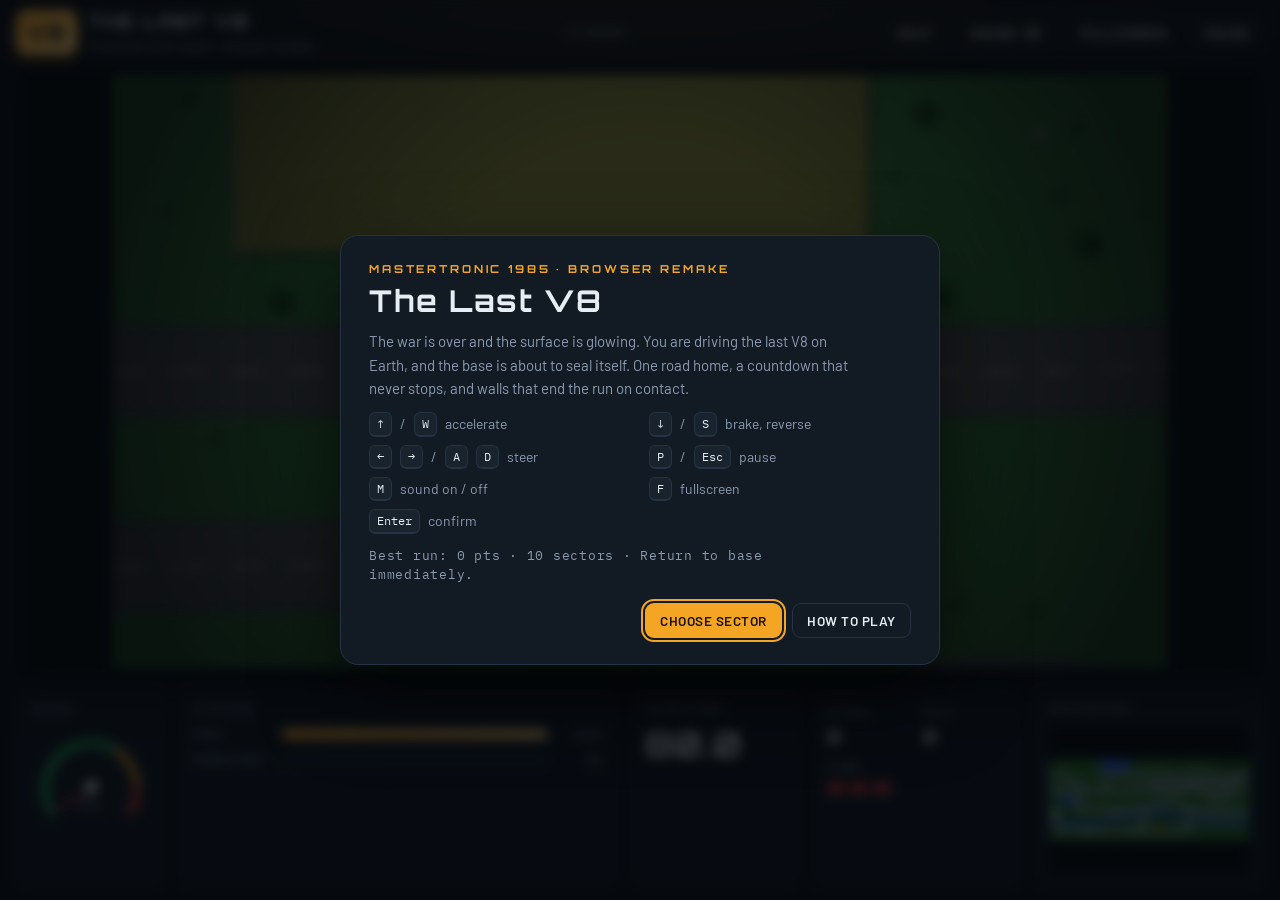
<file: index.html>
<!DOCTYPE html>
<html lang="en" data-theme="dark">
<head>
<meta charset="utf-8">
<meta name="viewport" content="width=device-width, initial-scale=1, viewport-fit=cover">
<title>The Last V8</title>
<meta name="description" content="A browser remake of the 1985 Commodore 64 classic The Last V8: drive the last car on Earth back to base before the countdown ends.">
<link rel="preconnect" href="https://fonts.googleapis.com">
<link rel="preconnect" href="https://fonts.gstatic.com" crossorigin>
<link href="https://fonts.googleapis.com/css2?family=Orbitron:wght@700;900&family=Barlow:wght@400;500;600&family=IBM+Plex+Mono:wght@400;600&display=swap" rel="stylesheet">
<link rel="stylesheet" href="css/style.css">
</head>
<body>
<div class="app">
  <header class="topbar">
    <div class="brand">
      <span class="brand-mark">V8</span>
      <div><h1>The Last V8</h1><p>Commodore 64 classic · browser remake</p></div>
    </div>
    <div class="sector" id="sector">Standby</div>
    <div class="topbar-actions">
      <button class="btn ghost" id="btnHelp" type="button">Help</button>
      <button class="btn ghost" id="btnSound" type="button">Sound: on</button>
      <button class="btn ghost" id="btnFull" type="button">Fullscreen</button>
      <button class="btn" id="btnPause" type="button">Pause</button>
    </div>
  </header>

  <main class="stage">
    <div class="screen">
      <canvas id="game" width="960" height="540" aria-label="Game view"></canvas>
      <div class="banner" id="banner"></div>
      <div class="touch" id="touch" aria-label="Touch controls">
        <button class="t-left" data-key="left" type="button" aria-label="Steer left">&#9664;</button>
        <button class="t-right" data-key="right" type="button" aria-label="Steer right">&#9654;</button>
        <button class="t-brake" data-key="down" type="button" aria-label="Brake">&#9660;</button>
        <button class="t-gas" data-key="up" type="button" aria-label="Accelerate">&#9650;</button>
      </div>
    </div>

    <section class="dash" aria-label="Dashboard">
      <div class="card">
        <span class="k">Speed</span>
        <div class="gauge">
          <svg id="gauge" viewBox="0 0 120 84" aria-hidden="true"></svg>
          <div class="gauge-val"><span id="speedVal">0</span><small>MPH</small></div>
        </div>
      </div>
      <div class="card">
        <span class="k">Systems</span>
        <div class="bar-row"><span class="k">Fuel</span><div class="bar"><div class="bar-fill fuel" id="fuelBar"></div></div><span class="bar-val" id="fuelVal">100%</span></div>
        <div class="bar-row"><span class="k">Radiation</span><div class="bar"><div class="bar-fill rad" id="radBar" style="width:0%"></div></div><span class="bar-val" id="radVal">0%</span></div>
      </div>
      <div class="card timer-card" id="timerCard">
        <span class="k">Countdown</span>
        <div class="timer" id="timeVal">80.0</div>
      </div>
      <div class="card">
        <div class="stats">
          <div><span class="k">Score</span><b id="scoreVal">0</b></div>
          <div><span class="k">Best</span><b id="hiVal">0</b></div>
          <div style="grid-column: span 2"><span class="k">Cars</span><div class="lives" id="lives"></div></div>
        </div>
      </div>
      <div class="card mini-card">
        <span class="k">Sector map</span>
        <canvas id="minimap" width="192" height="144" aria-label="Sector map"></canvas>
      </div>
    </section>
  </main>

  <div class="modal-backdrop hidden" id="modal">
    <div class="modal" role="dialog" aria-modal="true" aria-labelledby="modalTitle">
      <div class="kicker" id="modalKicker"></div>
      <h2 id="modalTitle"></h2>
      <div id="modalBody"></div>
      <div class="actions" id="modalActions"></div>
    </div>
  </div>
</div>

<script src="js/levels.js"></script>
<script src="js/vector.js"></script>
<script src="js/audio.js"></script>
<script src="js/game.js"></script>
</body>
</html>
</file>
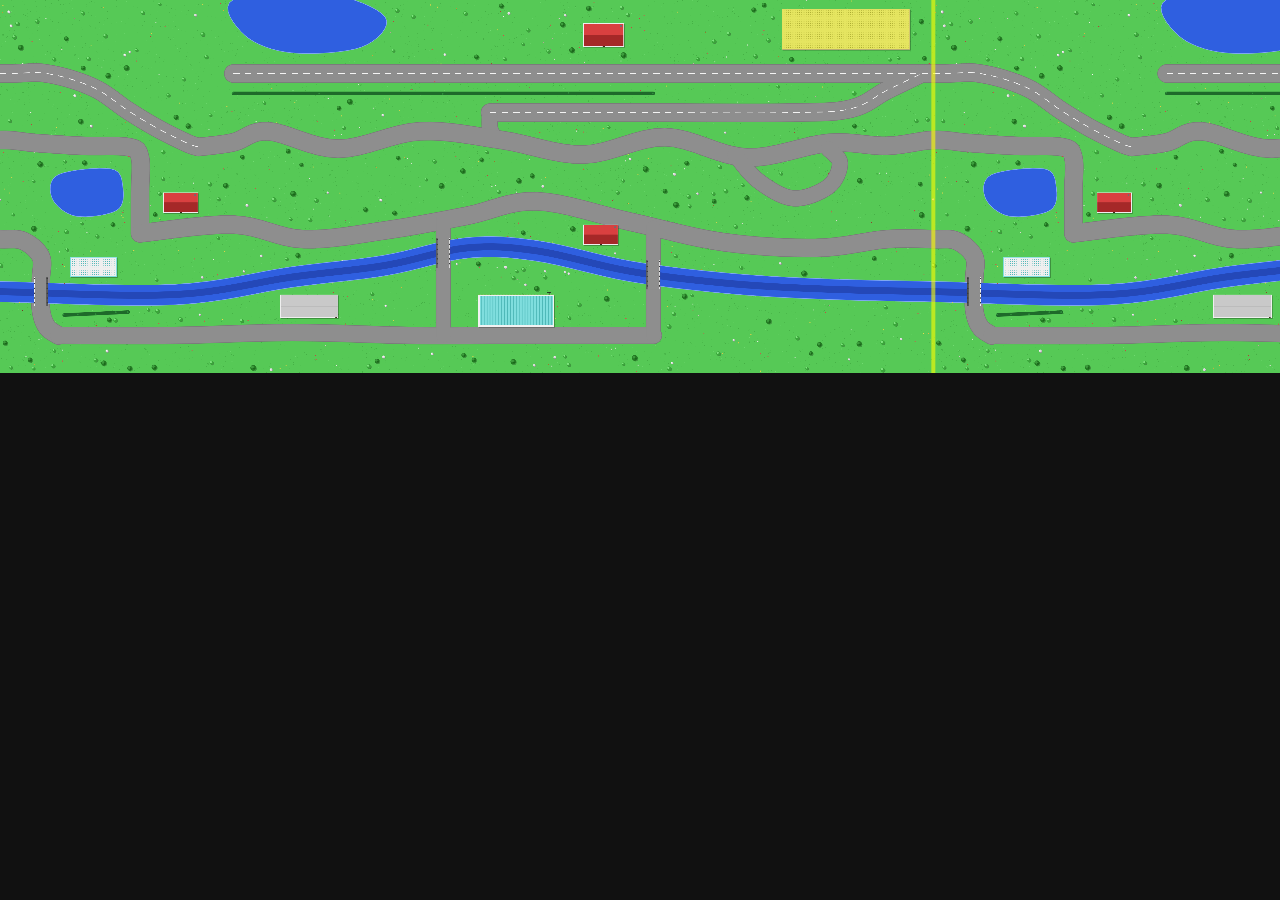
<file: dev-map.html>
<!DOCTYPE html>
<html><head><meta charset="utf-8"><title>map overview</title>
<style>body{margin:0;background:#111}canvas{display:block}</style></head>
<body>
<canvas id="c" width="1400" height="560"></canvas>
<script src="js/levels.js"></script>
<script src="js/vector.js"></script>
<script>
// Whole-map overview of a vector level (default: sector 1), 1.5 world widths wide so the wrap join is visible.
const { LEVELS } = LastV8Levels;
const idx = Number(new URLSearchParams(location.search).get('sector') || 1) - 1;
const L = LastV8Vector.buildVectorLevel(LEVELS[idx]);
const cv = document.getElementById('c'), g = cv.getContext('2d');
const scale = cv.width / (L.Wpx * 1.5); cv.height = Math.round(L.Hpx * scale);
g.setTransform(scale, 0, 0, scale, 0, 0);
for (const off of [0, L.Wpx]) for (let cy = 0; cy < L.chunksY; cy++) for (let cx = 0; cx < L.chunksX; cx++) {
  const wx = cx * L.CH + off; if (wx > L.Wpx * 1.5) continue;
  g.drawImage(L.getChunk(cx, cy), wx, cy * L.CH);
}
g.strokeStyle = 'rgba(255,255,0,0.6)'; g.lineWidth = 4 / scale; g.beginPath(); g.moveTo(L.Wpx, 0); g.lineTo(L.Wpx, L.Hpx); g.stroke();
</script>
</body></html>
<script>
// connectivity check: BFS over the collision grid from the start tile to the exit; result goes into the page title
(function () {
  const { T, TILE } = LastV8Levels; const def = LEVELS[idx];
  const gw = L.gw, gh = L.gh, seen = new Uint8Array(gw * gh);
  const sx = Math.floor((def.start.x + 0.5) * TILE / L.cell), sy = Math.floor((def.start.y + 0.5) * TILE / L.cell);
  const q = [sx + sy * gw]; seen[q[0]] = 1; let n = 0, exit = false, cps = 0;
  const ok = (t) => t !== T.WALL && t !== T.WATER;
  while (q.length) { const i = q.pop(); n++; const x = i % gw, y = (i - x) / gw; if (L.grid[i] === T.EXIT) exit = true;
    for (const [dx, dy] of [[1,0],[-1,0],[0,1],[0,-1]]) { const nx = ((x + dx) % gw + gw) % gw, ny = y + dy; if (ny < 0 || ny >= gh) continue; const j = nx + ny * gw; if (!seen[j] && ok(L.grid[j])) { seen[j] = 1; q.push(j); } } }
  for (const c of L.checkpoints) { const cx = Math.floor(c.seg.ax / L.cell), cy = Math.floor((c.seg.ay + c.seg.by) / 2 / L.cell); if (seen[((cx % gw) + gw) % gw + cy * gw]) cps++; }
  document.title = 'reach=' + n + ' exit=' + exit + ' checkpoints=' + cps + '/' + L.checkpoints.length + ' start=' + (ok(L.grid[sx + sy * gw]) ? 'road' : 'BLOCKED');
})();
</script>
</file>
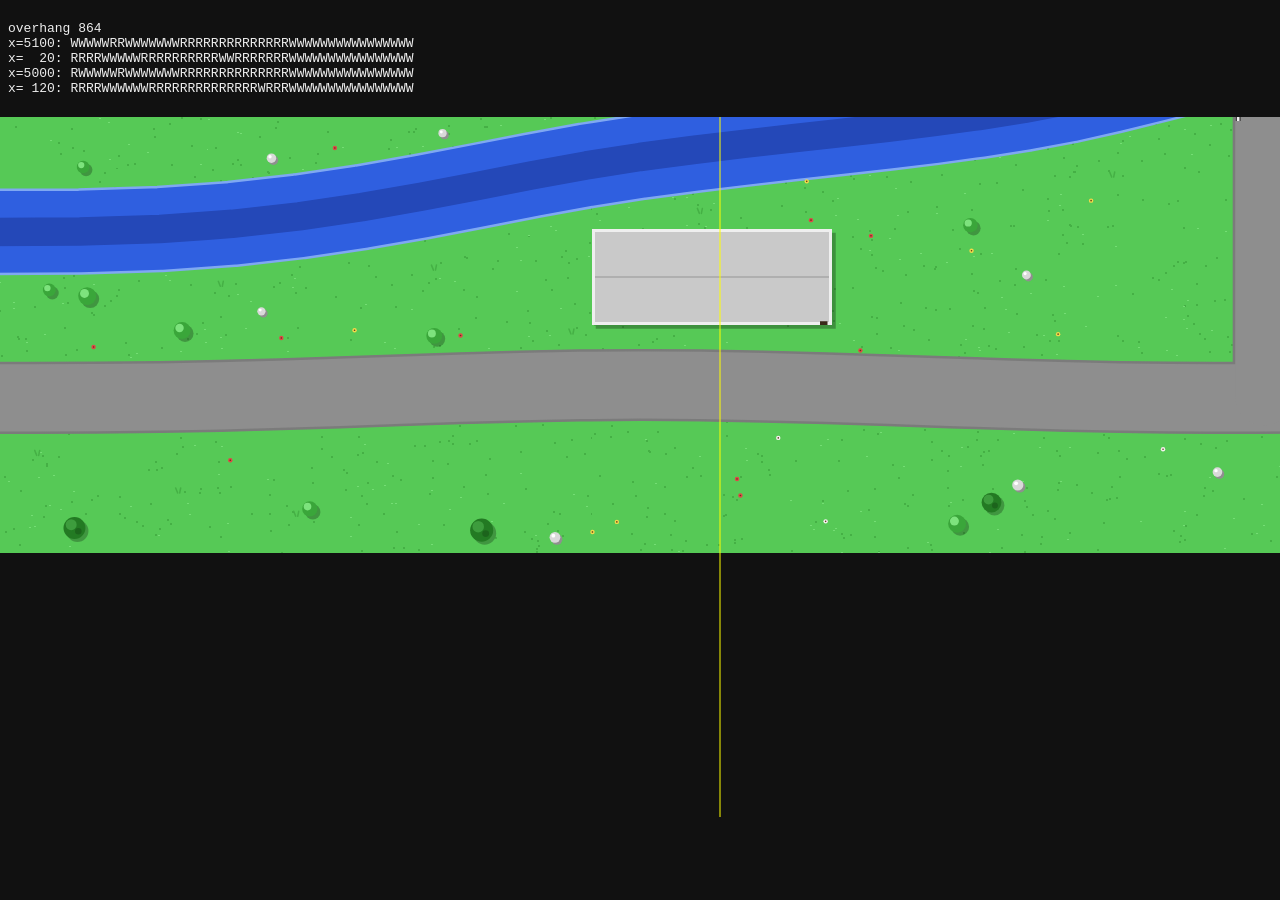
<file: dev-seam.html>
<!DOCTYPE html>
<html><head><meta charset="utf-8"><title>seam test</title>
<style>body{margin:0;background:#111;color:#eee;font:13px monospace}canvas{display:block}pre{padding:8px}</style></head>
<body>
<pre id="out"></pre>
<canvas id="c" width="1400" height="700"></canvas>
<script src="js/levels.js"></script>
<script src="js/vector.js"></script>
<script>
const { LEVELS, T, TILE } = LastV8Levels;
const L = LastV8Vector.buildVectorLevel(LEVELS[0]);
const g = document.getElementById('c').getContext('2d');
// world x from 4400 to 5800 (seam at 5120), y from 1100 to 1800
const X0 = 4400, Y0 = 1100, CH = L.CH;
for (const off of [-L.Wpx, 0, L.Wpx]) {
  for (let cy = 0; cy < L.chunksY; cy++) for (let cx = 0; cx < L.chunksX; cx++) {
    const wx = cx * CH + off, wy = cy * CH;
    if (wx + CH < X0 || wx > X0 + 1400 || wy + CH < Y0 || wy > Y0 + 700) continue;
    g.drawImage(L.getChunk(cx, cy), wx - X0, wy - Y0);
  }
}
g.strokeStyle = '#ff0'; g.beginPath(); g.moveTo(5120 - X0, 0); g.lineTo(5120 - X0, 700); g.stroke();
// grid classification along vertical lines just either side of the seam
const names = Object.fromEntries(Object.entries(T).map(([k, v]) => [v, k[0]]));
const col = (px) => { let s = ''; for (let y = Y0; y < Y0 + 700; y += 16) s += names[L.tileAt(px, y)]; return s; };
document.getElementById('out').textContent = 'overhang ' + L.overhang + '\nx=5100: ' + col(5100) + '\nx=  20: ' + col(20) + '\nx=5000: ' + col(5000) + '\nx= 120: ' + col(120);
</script>
</body></html>
</file>
<file: css/style.css>
/* The Last V8 — cockpit chrome. Tokens first, components through tokens only. */
:root {
  --bg: #eef1f5;
  --bg-glow: rgba(232, 147, 28, 0.10);
  --panel: #ffffff;
  --panel-2: #f3f5f8;
  --line: #d4dbe4;
  --text: #0f1720;
  --muted: #5b6b7d;
  --accent: #e8931c;
  --accent-ink: #1a1207;
  --accent-2: #0f9d8a;
  --danger: #d93025;
  --ok: #1f9d55;
  --bezel: #0b0f14;
  --bezel-line: rgba(255, 255, 255, 0.06);
  --shadow: 0 12px 32px rgba(15, 23, 32, 0.12);
  --radius: 14px;
  --font-ui: 'Barlow', 'Segoe UI', system-ui, -apple-system, sans-serif;
  --font-display: 'Orbitron', 'Barlow', 'Segoe UI', sans-serif;
  --font-mono: 'IBM Plex Mono', ui-monospace, Consolas, 'Courier New', monospace;
}
@media (prefers-color-scheme: dark) {
  :root:not([data-theme="light"]) {
    --bg: #0b1016;
    --bg-glow: rgba(245, 165, 36, 0.08);
    --panel: #121a23;
    --panel-2: #18232e;
    --line: #243241;
    --text: #e6edf3;
    --muted: #8b9bb0;
    --accent: #f5a524;
    --accent-ink: #1a1207;
    --accent-2: #2dd4bf;
    --danger: #ef4444;
    --ok: #22c55e;
    --bezel: #05080b;
    --bezel-line: rgba(255, 255, 255, 0.05);
    --shadow: 0 14px 40px rgba(0, 0, 0, 0.5);
  }
}
:root[data-theme="dark"] {
  --bg: #0b1016;
  --bg-glow: rgba(245, 165, 36, 0.08);
  --panel: #121a23;
  --panel-2: #18232e;
  --line: #243241;
  --text: #e6edf3;
  --muted: #8b9bb0;
  --accent: #f5a524;
  --accent-ink: #1a1207;
  --accent-2: #2dd4bf;
  --danger: #ef4444;
  --ok: #22c55e;
  --bezel: #05080b;
  --bezel-line: rgba(255, 255, 255, 0.05);
  --shadow: 0 14px 40px rgba(0, 0, 0, 0.5);
}

* { box-sizing: border-box; }
html, body { margin: 0; min-height: 100%; }
body {
  background: var(--bg);
  background-image: radial-gradient(1100px 520px at 50% -8%, var(--bg-glow), transparent 65%);
  color: var(--text);
  font-family: var(--font-ui);
  font-size: 15px;
  line-height: 1.45;
  -webkit-font-smoothing: antialiased;
}
.app { max-width: 1060px; margin: 0 auto; padding-block: 14px 28px; padding-inline: 16px; display: flex; flex-direction: column; gap: 14px; }

/* ----- top bar ----- */
.topbar { display: flex; align-items: center; justify-content: space-between; gap: 12px; flex-wrap: wrap; }
.brand { display: flex; align-items: center; gap: 12px; }
.brand-mark {
  font-family: var(--font-display); font-weight: 900; font-size: 20px; letter-spacing: 0.04em;
  color: var(--accent-ink); background: linear-gradient(135deg, var(--accent), #ffd27a);
  padding: 8px 11px; border-radius: 10px; box-shadow: 0 4px 14px rgba(245, 165, 36, 0.35);
}
.brand h1 { margin: 0; font-family: var(--font-display); font-size: 17px; letter-spacing: 0.14em; text-transform: uppercase; font-weight: 700; }
.brand p { margin: 2px 0 0; color: var(--muted); font-size: 12.5px; }
.sector { font-family: var(--font-mono); font-size: 12.5px; color: var(--muted); letter-spacing: 0.08em; text-transform: uppercase; }
.topbar-actions { display: flex; gap: 8px; flex-wrap: wrap; }

.btn {
  font: 600 13.5px/1 var(--font-ui); letter-spacing: 0.04em; text-transform: uppercase;
  color: var(--text); background: var(--panel); border: 1px solid var(--line); border-radius: 9px;
  padding: 10px 14px; cursor: pointer; transition: transform 0.08s ease, background 0.15s ease, border-color 0.15s ease;
}
.btn:hover { border-color: var(--accent); }
.btn:active { transform: translateY(1px); }
.btn:focus-visible { outline: 2px solid var(--accent); outline-offset: 2px; }
.btn.primary { background: var(--accent); color: var(--accent-ink); border-color: transparent; }
.btn.primary:hover { filter: brightness(1.06); }
.btn.ghost { background: transparent; }

/* ----- screen ----- */
.stage { display: flex; flex-direction: column; gap: 12px; }
.screen {
  position: relative; background: var(--bezel); border-radius: var(--radius); padding: 10px;
  box-shadow: var(--shadow), inset 0 0 0 1px var(--bezel-line);
}
#game { display: block; width: 100%; max-width: 100%; aspect-ratio: 16 / 9; border-radius: 8px; background: #000; }
.banner {
  position: absolute; left: 50%; top: 16%; transform: translate(-50%, -50%);
  font-family: var(--font-display); font-weight: 700; font-size: clamp(13px, 2.6vw, 26px); letter-spacing: 0.2em; text-transform: uppercase;
  color: #fff; text-shadow: 0 0 18px rgba(245, 165, 36, 0.85), 0 2px 0 #000; white-space: nowrap; opacity: 0; pointer-events: none;
}
.banner.show { animation: bannerIn 2.4s ease forwards; }
.banner.warn { color: #ffd27a; }
.banner.danger { color: #ff7a66; text-shadow: 0 0 18px rgba(239, 68, 68, 0.9), 0 2px 0 #000; }
.banner.ok { color: #7cf5df; text-shadow: 0 0 18px rgba(45, 212, 191, 0.9), 0 2px 0 #000; }
@keyframes bannerIn {
  0% { opacity: 0; transform: translate(-50%, -50%) scale(0.92); }
  10% { opacity: 1; transform: translate(-50%, -50%) scale(1.04); }
  20% { transform: translate(-50%, -50%) scale(1); }
  80% { opacity: 1; }
  100% { opacity: 0; }
}

/* touch controls: only on coarse pointers */
.touch { display: none; position: absolute; inset: 10px; pointer-events: none; }
@media (pointer: coarse) { .touch { display: block; } }
.touch button {
  pointer-events: auto; position: absolute; width: 62px; height: 62px; border-radius: 50%;
  border: 1px solid rgba(255, 255, 255, 0.28); background: rgba(255, 255, 255, 0.14); color: #fff;
  font: 700 20px/1 var(--font-display); touch-action: none; user-select: none; -webkit-user-select: none; backdrop-filter: blur(2px);
}
.touch button:active, .touch button.on { background: rgba(245, 165, 36, 0.55); }
.touch .t-left { left: 14px; bottom: 14px; }
.touch .t-right { left: 88px; bottom: 14px; }
.touch .t-gas { right: 14px; bottom: 14px; }
.touch .t-brake { right: 88px; bottom: 14px; }

/* ----- dashboard ----- */
.dash { display: grid; grid-template-columns: 150px minmax(180px, 1fr) 150px 200px 214px; gap: 12px; align-items: stretch; }
.card { background: var(--panel); border: 1px solid var(--line); border-radius: var(--radius); padding: 12px 14px; display: flex; flex-direction: column; gap: 8px; min-width: 0; }
.k { font-size: 11px; letter-spacing: 0.16em; text-transform: uppercase; color: var(--muted); font-weight: 600; }

.gauge { position: relative; width: 120px; height: 84px; margin: 0 auto; }
.gauge svg { width: 120px; height: 84px; display: block; overflow: visible; }
.gauge .arc { fill: none; stroke: var(--line); stroke-width: 6; stroke-linecap: round; }
.gauge .arc.ok { stroke: var(--ok); }
.gauge .arc.warn { stroke: var(--accent); }
.gauge .arc.hot { stroke: var(--danger); }
.gauge .tick { stroke: var(--muted); stroke-width: 1.5; }
.gauge .needle { stroke: var(--danger); stroke-width: 2.5; stroke-linecap: round; }
.gauge .hub { fill: var(--text); }
.gauge-val { position: absolute; left: 0; right: 0; bottom: -2px; text-align: center; font-family: var(--font-display); font-size: 18px; font-weight: 700; font-variant-numeric: tabular-nums; }
.gauge-val small { display: block; font: 600 10px/1 var(--font-ui); letter-spacing: 0.16em; color: var(--muted); margin-top: 2px; }

.bar-row { display: grid; grid-template-columns: 78px 1fr 44px; align-items: center; gap: 10px; }
.bar { height: 12px; background: var(--panel-2); border: 1px solid var(--line); border-radius: 999px; overflow: hidden; }
.bar-fill { height: 100%; width: 100%; border-radius: 999px; transition: width 0.12s linear, background 0.3s ease; }
.bar-fill.fuel { background: linear-gradient(90deg, var(--accent), #ffd27a); }
.bar-fill.fuel.low { background: var(--danger); animation: blink 0.8s steps(2) infinite; }
.bar-fill.rad { background: linear-gradient(90deg, var(--ok), #a3e635); }
.bar-fill.rad.high { background: linear-gradient(90deg, #f59e0b, var(--danger)); }
.bar-fill.rad.crit { background: var(--danger); animation: blink 0.5s steps(2) infinite; }
.bar-val { font-family: var(--font-mono); font-size: 12.5px; text-align: right; font-variant-numeric: tabular-nums; color: var(--muted); }
@keyframes blink { 50% { opacity: 0.45; } }

.timer { font-family: var(--font-display); font-size: 34px; font-weight: 700; letter-spacing: 0.04em; font-variant-numeric: tabular-nums; line-height: 1; margin-top: 2px; }
.timer-card.urgent .timer { color: var(--danger); animation: blink 0.6s steps(2) infinite; }
.timer-card.urgent { border-color: var(--danger); }

.stats { display: grid; grid-template-columns: 1fr 1fr; gap: 6px 12px; }
.stats b { display: block; font-family: var(--font-display); font-size: 17px; font-weight: 700; font-variant-numeric: tabular-nums; margin-top: 2px; }
.lives { display: flex; gap: 5px; margin-top: 6px; min-height: 12px; }
.lives i { width: 18px; height: 10px; border-radius: 3px; background: var(--danger); box-shadow: inset 0 0 0 2px rgba(0,0,0,0.25); }

.mini-card canvas { width: 100%; height: auto; display: block; border-radius: 6px; background: #05080b; image-rendering: pixelated; }

/* ----- modal ----- */
.modal-backdrop { position: fixed; inset: 0; background: rgba(5, 8, 11, 0.74); backdrop-filter: blur(6px); display: flex; align-items: center; justify-content: center; padding: 16px; z-index: 50; }
.modal-backdrop.hidden { display: none; }
.modal {
  width: min(600px, 100%); max-height: calc(100% - 16px); overflow: auto; background: var(--panel); border: 1px solid var(--line); border-radius: 18px;
  padding: 26px 28px; box-shadow: 0 30px 80px rgba(0, 0, 0, 0.6); animation: pop 0.22s ease-out;
}
@keyframes pop { from { opacity: 0; transform: translateY(10px) scale(0.98); } to { opacity: 1; transform: none; } }
.modal .kicker { color: var(--accent); font-family: var(--font-display); font-size: 11px; letter-spacing: 0.26em; text-transform: uppercase; font-weight: 700; }
.modal h2 { font-family: var(--font-display); font-size: 30px; margin: 6px 0 12px; letter-spacing: 0.06em; text-wrap: balance; line-height: 1.15; }
.modal p { color: var(--muted); line-height: 1.55; margin: 0 0 12px; max-width: 60ch; }
.modal .actions { display: flex; gap: 10px; justify-content: flex-end; margin-top: 18px; flex-wrap: wrap; }
.keys { display: grid; grid-template-columns: repeat(2, 1fr); gap: 8px 18px; margin: 12px 0; font-size: 14px; }
.keys div { display: flex; align-items: center; gap: 8px; color: var(--muted); }
kbd { font-family: var(--font-mono); font-size: 12px; color: var(--text); background: var(--panel-2); border: 1px solid var(--line); border-bottom-width: 2px; border-radius: 6px; padding: 2px 7px; }
.stat-grid { display: grid; grid-template-columns: repeat(3, 1fr); gap: 10px; margin-top: 4px; }
.stat-grid div { background: var(--panel-2); border-radius: 10px; padding: 10px 12px; }
.stat-grid b { display: block; font-family: var(--font-display); font-size: 20px; font-weight: 700; margin-top: 4px; font-variant-numeric: tabular-nums; }
.legend { display: grid; grid-template-columns: 1fr 1fr; gap: 7px 16px; font-size: 13.5px; color: var(--muted); margin: 10px 0 4px; }
.legend i { display: inline-block; width: 14px; height: 14px; border-radius: 3px; vertical-align: -2px; margin-right: 8px; }
.check { display: flex; align-items: center; gap: 10px; font-size: 14px; color: var(--muted); margin-top: 8px; }
.check input { accent-color: var(--accent); width: 16px; height: 16px; }
.hi-note { font-family: var(--font-mono); font-size: 12.5px; color: var(--muted); letter-spacing: 0.06em; }
.modal.wide { width: min(900px, 100%); }

/* ----- sector select ----- */
.level-grid { display: grid; grid-template-columns: repeat(3, 1fr); gap: 12px; margin-top: 4px; }
@media (max-width: 760px) { .level-grid { grid-template-columns: 1fr 1fr; } }
.level-card {
  display: flex; flex-direction: column; text-align: left; padding: 0; overflow: hidden; cursor: pointer;
  font: inherit; color: var(--text); background: var(--panel-2); border: 1px solid var(--line); border-radius: 12px;
  transition: transform 0.12s ease, border-color 0.12s ease, box-shadow 0.12s ease;
}
.level-card:hover { border-color: var(--accent); transform: translateY(-2px); box-shadow: var(--shadow); }
.level-card:focus-visible { outline: 2px solid var(--accent); outline-offset: 2px; border-color: var(--accent); }
.lc-pic { position: relative; background: #05080b; }
.lc-pic canvas { display: block; width: 100%; height: auto; aspect-ratio: 16 / 9; }
.lc-num, .lc-badge {
  position: absolute; top: 8px; font-family: var(--font-display); font-size: 10px; font-weight: 700; letter-spacing: 0.18em; text-transform: uppercase;
  padding: 4px 8px; border-radius: 6px; background: rgba(5, 8, 11, 0.78); color: #ffd27a;
}
.lc-num { left: 8px; }
.lc-badge { right: 8px; color: #7cf5df; }
.lc-body { display: flex; flex-direction: column; gap: 3px; padding: 10px 12px 12px; }
.lc-name { font-family: var(--font-display); font-size: 14px; font-weight: 700; letter-spacing: 0.06em; }
.lc-tag { color: var(--muted); font-size: 13.5px; }
.lc-meta { font-family: var(--font-mono); font-size: 11.5px; color: var(--muted); letter-spacing: 0.04em; margin-top: 3px; }

/* ----- full-screen cockpit: the game view takes every pixel between the top bar and the dashboard ----- */
@media (min-width: 900px) and (min-height: 560px) {
  html, body { height: 100%; }
  body { overflow: hidden; }
  .app { height: 100%; max-width: none; display: grid; grid-template-rows: auto minmax(0, 1fr); gap: 10px; padding-block: 10px 12px; }
  .stage { display: grid; grid-template-rows: minmax(0, 1fr) auto; gap: 10px; min-height: 0; }
  .screen { min-height: 0; }
  #game { position: absolute; inset: 10px; width: calc(100% - 20px); height: calc(100% - 20px); aspect-ratio: auto; object-fit: contain; background: transparent; }
  .dash { grid-template-columns: 150px minmax(220px, 440px) 170px 210px 230px; justify-content: center; }
}
:fullscreen .app { padding-block: 8px; }

/* ----- responsive ----- */
@media (max-width: 940px) {
  .dash { grid-template-columns: 1fr 1fr; }
  .mini-card { grid-column: span 2; }
}
@media (max-width: 560px) {
  .dash { grid-template-columns: 1fr; }
  .mini-card { grid-column: auto; }
  .modal { padding: 20px; }
  .modal h2 { font-size: 24px; }
  .stat-grid { grid-template-columns: 1fr; }
  .keys, .legend, .level-grid { grid-template-columns: 1fr; }
}
@media (prefers-reduced-motion: reduce) {
  .modal { animation: none; }
  .bar-fill, .btn { transition: none; }
}
</file>
